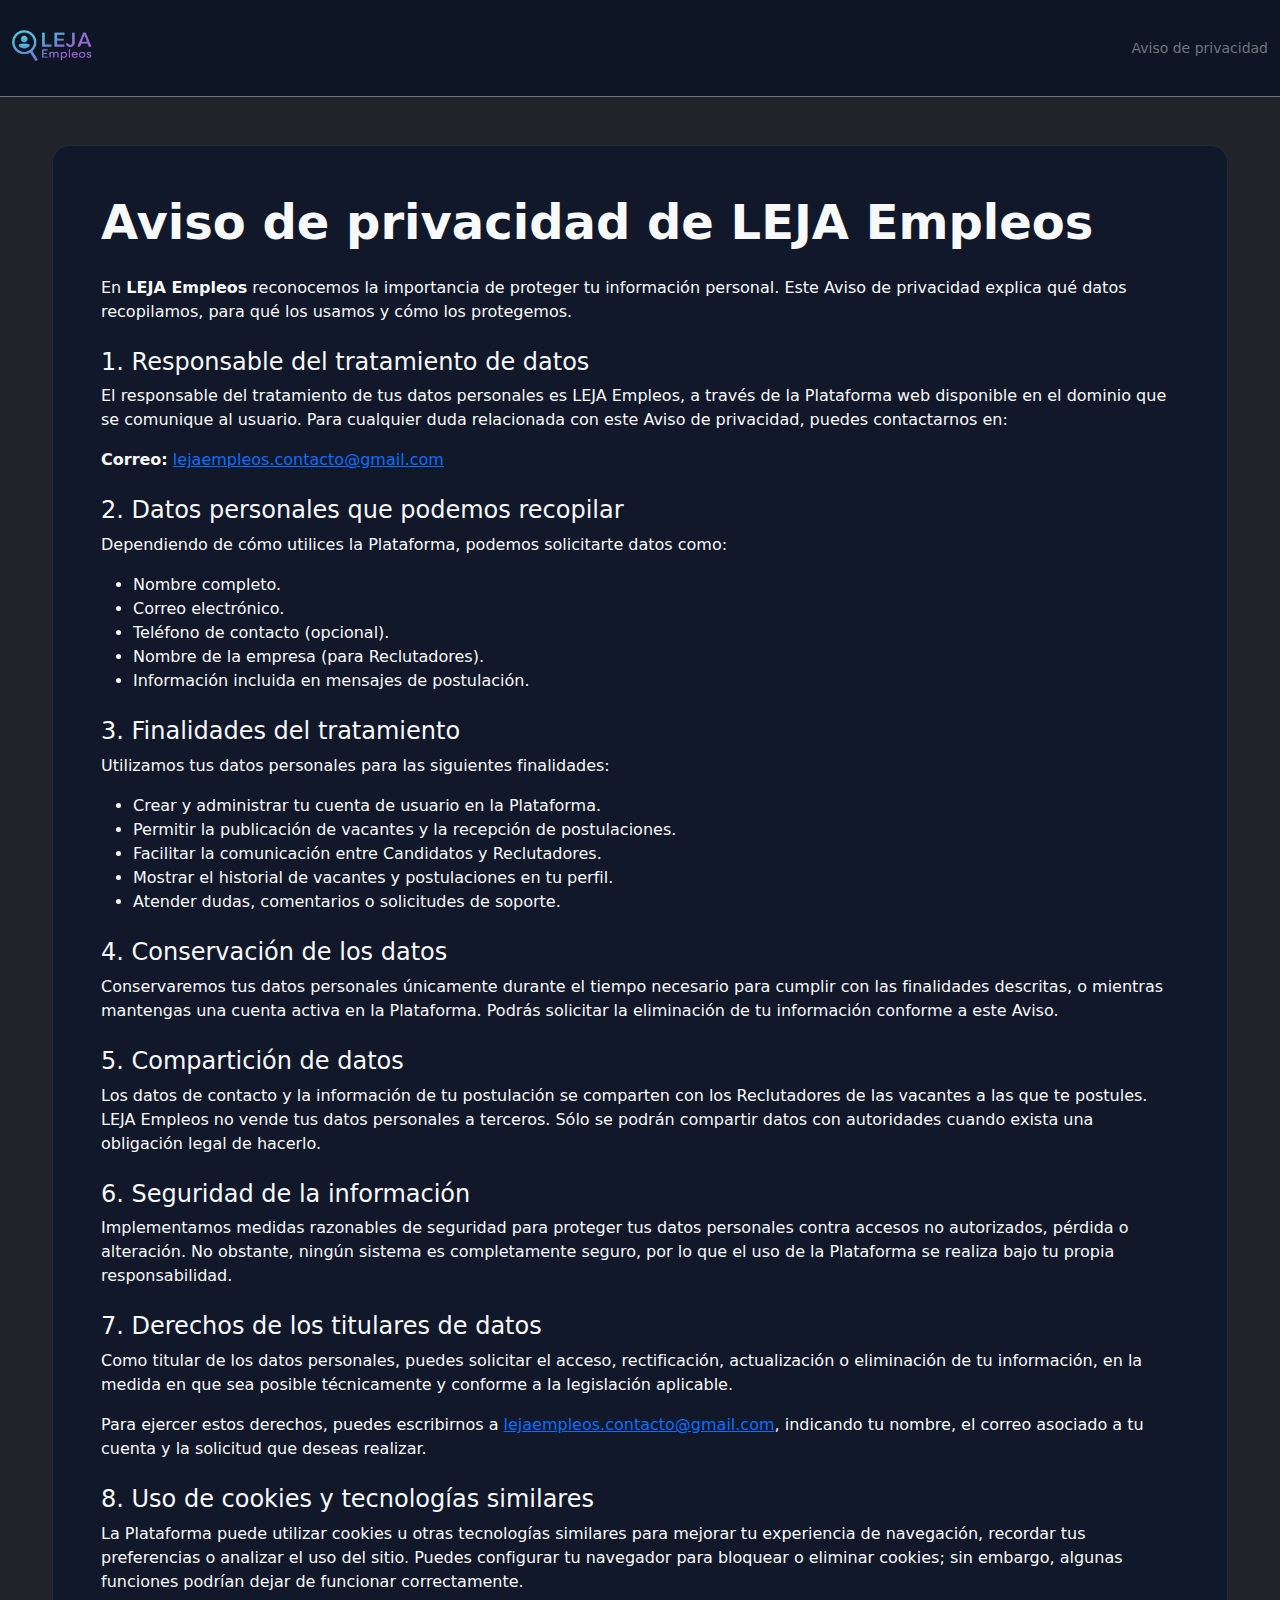
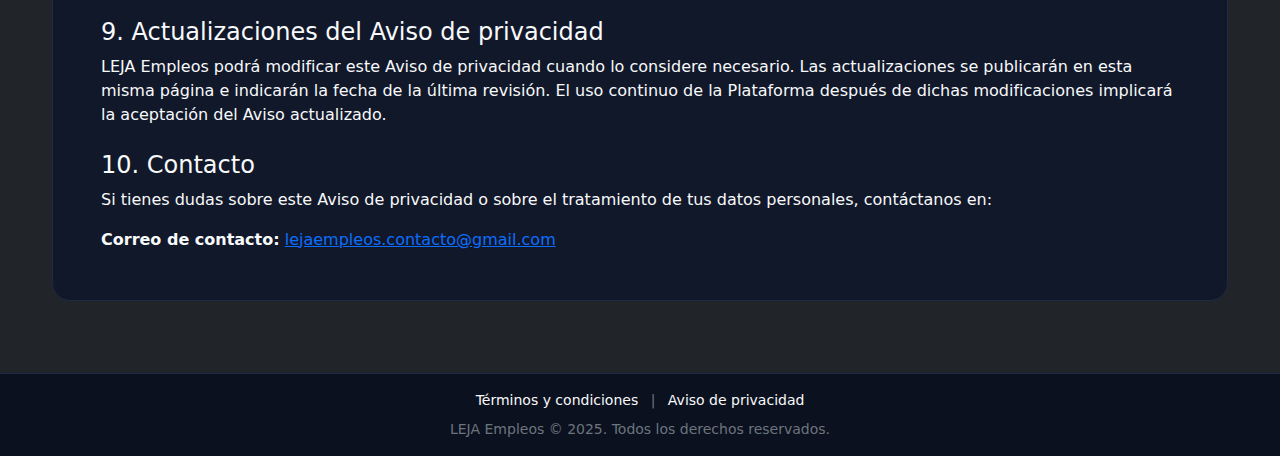
<file: privacidad.html>
﻿<!doctype html>
<html lang="es">
<head>
    <meta charset="utf-8" />
    <meta name="viewport" content="width=device-width,initial-scale=1" />
    <title>Aviso de privacidad de LEJA Empleos</title>
    <link href="https://cdn.jsdelivr.net/npm/bootstrap@5.3.3/dist/css/bootstrap.min.css" rel="stylesheet">
    <link rel="stylesheet" href="./styles.css">
</head>
<body class="bg-dark text-light">
    <!-- NAV SIMPLE -->
    <nav class="navbar navbar-dark border-bottom border-secondary sticky-top">
        <div class="container-fluid">
            <a class="navbar-brand" href="index.html">
                <img src="logo-leja.png" alt="LEJA Empleos" class="logo-nav">
            </a>
            <span class="small text-secondary">Aviso de privacidad</span>
        </div>
    </nav>

    <main class="container py-5" style="max-width:1200px;">
        <section class="box p-4 p-md-5" id="privacidad">
            <h1 class="display-5 fw-bold mb-4">Aviso de privacidad de LEJA Empleos</h1>

            <p class="mb-4">
                En <strong>LEJA Empleos</strong> reconocemos la importancia de proteger tu información
                personal. Este Aviso de privacidad explica qué datos recopilamos, para qué los usamos y
                cómo los protegemos.
            </p>

            <h2 class="h4 mt-4">1. Responsable del tratamiento de datos</h2>
            <p>
                El responsable del tratamiento de tus datos personales es LEJA Empleos, a través de la
                Plataforma web disponible en el dominio que se comunique al usuario. Para cualquier duda
                relacionada con este Aviso de privacidad, puedes contactarnos en:
            </p>
            <p class="mb-0">
                <strong>Correo:</strong>
                <a href="mailto:lejaempleos.contacto@gmail.com">lejaempleos.contacto@gmail.com</a>
            </p>

            <h2 class="h4 mt-4">2. Datos personales que podemos recopilar</h2>
            <p>Dependiendo de cómo utilices la Plataforma, podemos solicitarte datos como:</p>
            <ul>
                <li>Nombre completo.</li>
                <li>Correo electrónico.</li>
                <li>Teléfono de contacto (opcional).</li>
                <li>Nombre de la empresa (para Reclutadores).</li>
                <li>Información incluida en mensajes de postulación.</li>
            </ul>

            <h2 class="h4 mt-4">3. Finalidades del tratamiento</h2>
            <p>Utilizamos tus datos personales para las siguientes finalidades:</p>
            <ul>
                <li>Crear y administrar tu cuenta de usuario en la Plataforma.</li>
                <li>Permitir la publicación de vacantes y la recepción de postulaciones.</li>
                <li>Facilitar la comunicación entre Candidatos y Reclutadores.</li>
                <li>Mostrar el historial de vacantes y postulaciones en tu perfil.</li>
                <li>Atender dudas, comentarios o solicitudes de soporte.</li>
            </ul>

            <h2 class="h4 mt-4">4. Conservación de los datos</h2>
            <p>
                Conservaremos tus datos personales únicamente durante el tiempo necesario para cumplir
                con las finalidades descritas, o mientras mantengas una cuenta activa en la Plataforma.
                Podrás solicitar la eliminación de tu información conforme a este Aviso.
            </p>

            <h2 class="h4 mt-4">5. Compartición de datos</h2>
            <p>
                Los datos de contacto y la información de tu postulación se comparten con los Reclutadores
                de las vacantes a las que te postules. LEJA Empleos no vende tus datos personales a
                terceros. Sólo se podrán compartir datos con autoridades cuando exista una obligación
                legal de hacerlo.
            </p>

            <h2 class="h4 mt-4">6. Seguridad de la información</h2>
            <p>
                Implementamos medidas razonables de seguridad para proteger tus datos personales contra
                accesos no autorizados, pérdida o alteración. No obstante, ningún sistema es completamente
                seguro, por lo que el uso de la Plataforma se realiza bajo tu propia responsabilidad.
            </p>

            <h2 class="h4 mt-4">7. Derechos de los titulares de datos</h2>
            <p>
                Como titular de los datos personales, puedes solicitar el acceso, rectificación,
                actualización o eliminación de tu información, en la medida en que sea posible
                técnicamente y conforme a la legislación aplicable.
            </p>
            <p>
                Para ejercer estos derechos, puedes escribirnos a
                <a href="mailto:lejaempleos.contacto@gmail.com">lejaempleos.contacto@gmail.com</a>,
                indicando tu nombre, el correo asociado a tu cuenta y la solicitud que deseas realizar.
            </p>

            <h2 class="h4 mt-4">8. Uso de cookies y tecnologías similares</h2>
            <p>
                La Plataforma puede utilizar cookies u otras tecnologías similares para mejorar tu
                experiencia de navegación, recordar tus preferencias o analizar el uso del sitio. Puedes
                configurar tu navegador para bloquear o eliminar cookies; sin embargo, algunas funciones
                podrían dejar de funcionar correctamente.
            </p>

            <h2 class="h4 mt-4">9. Actualizaciones del Aviso de privacidad</h2>
            <p>
                LEJA Empleos podrá modificar este Aviso de privacidad cuando lo considere necesario.
                Las actualizaciones se publicarán en esta misma página e indicarán la fecha de la última
                revisión. El uso continuo de la Plataforma después de dichas modificaciones implicará
                la aceptación del Aviso actualizado.
            </p>

            <h2 class="h4 mt-4">10. Contacto</h2>
            <p>
                Si tienes dudas sobre este Aviso de privacidad o sobre el tratamiento de tus datos
                personales, contáctanos en:
            </p>
            <p class="mb-0">
                <strong>Correo de contacto:</strong>
                <a href="mailto:lejaempleos.contacto@gmail.com">lejaempleos.contacto@gmail.com</a>
            </p>
        </section>
    </main>

    <!-- FOOTER -->
    <footer class="footer-main mt-4">
        <div class="container text-center small text-secondary py-3">
            <a href="terminos.html#terminos" class="link-light text-decoration-none">Términos y condiciones</a>
            <span class="mx-2 text-secondary">|</span>
            <a href="privacidad.html#privacidad" class="link-light text-decoration-none">Aviso de privacidad</a>
            <div class="mt-2">
                LEJA Empleos © 2025. Todos los derechos reservados.
            </div>
        </div>
    </footer>

    <script src="https://cdn.jsdelivr.net/npm/bootstrap@5.3.3/dist/js/bootstrap.bundle.min.js"></script>
</body>
</html>
</file>
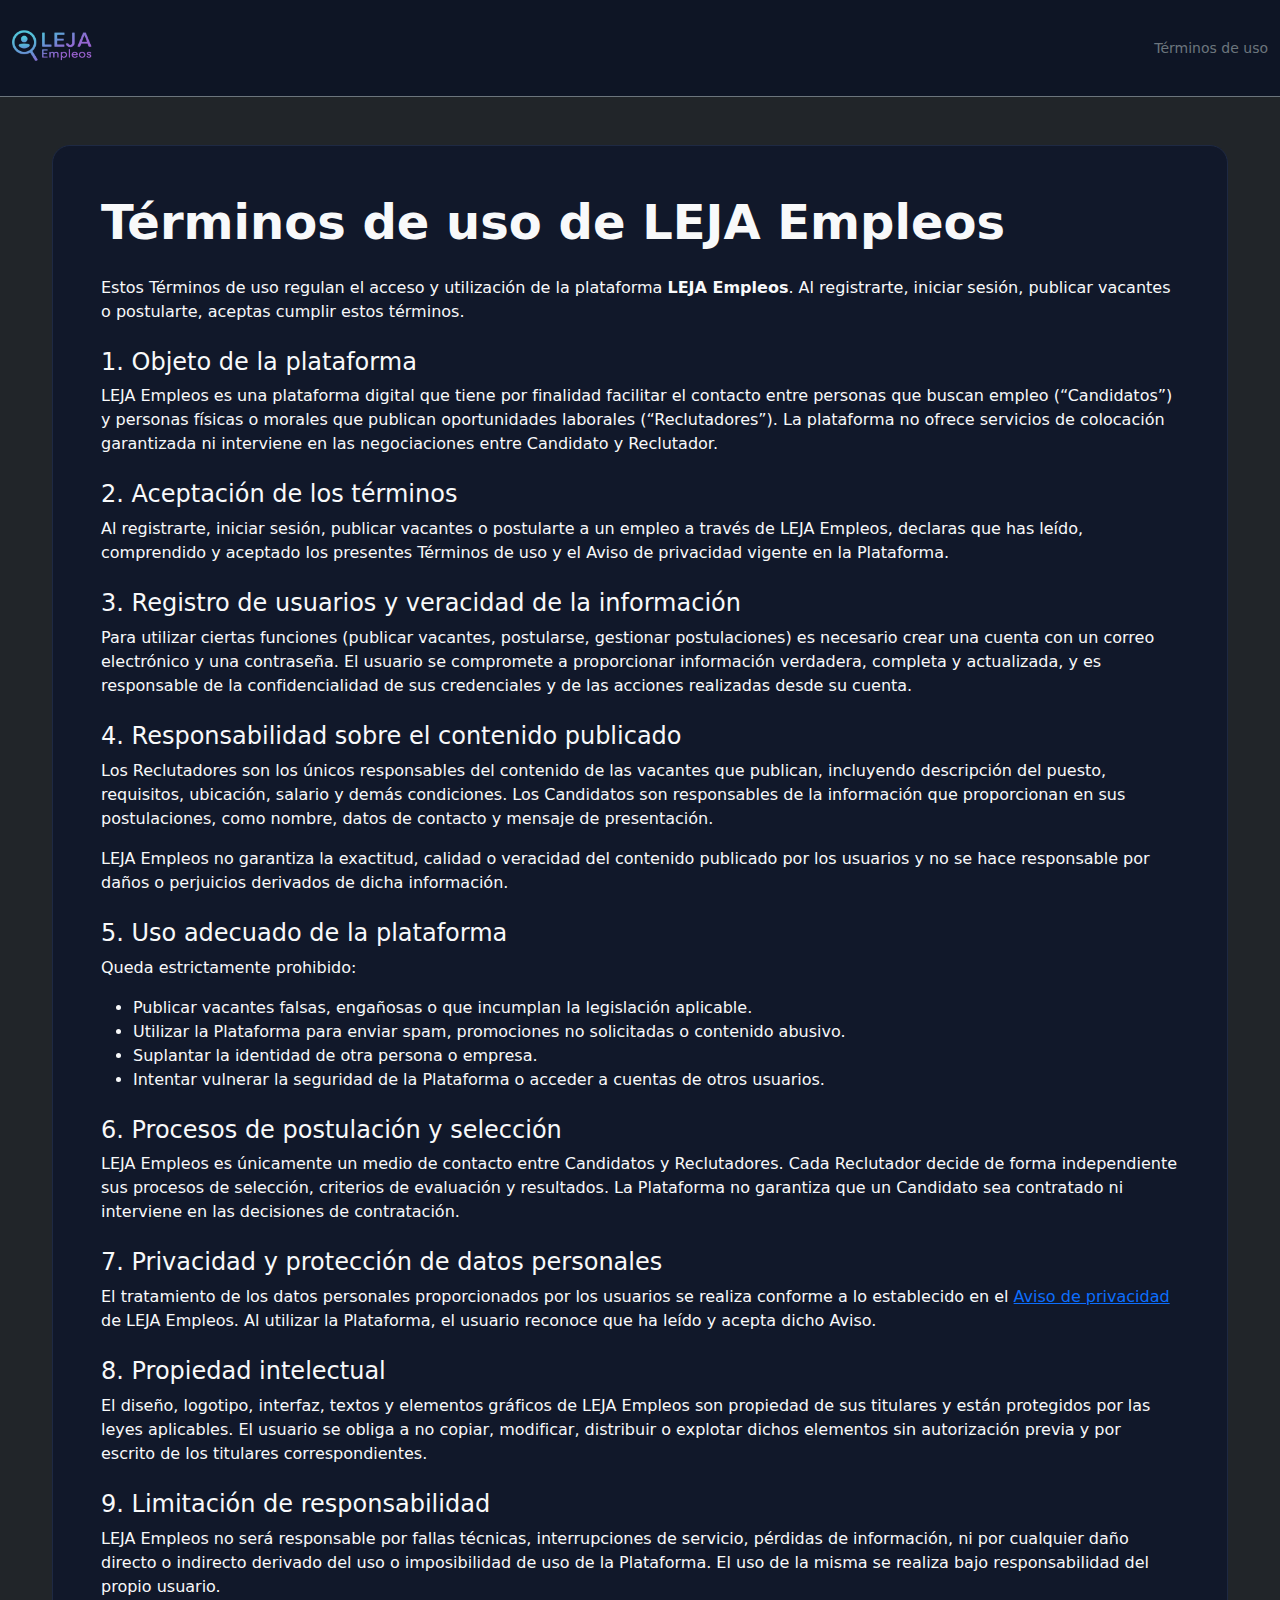
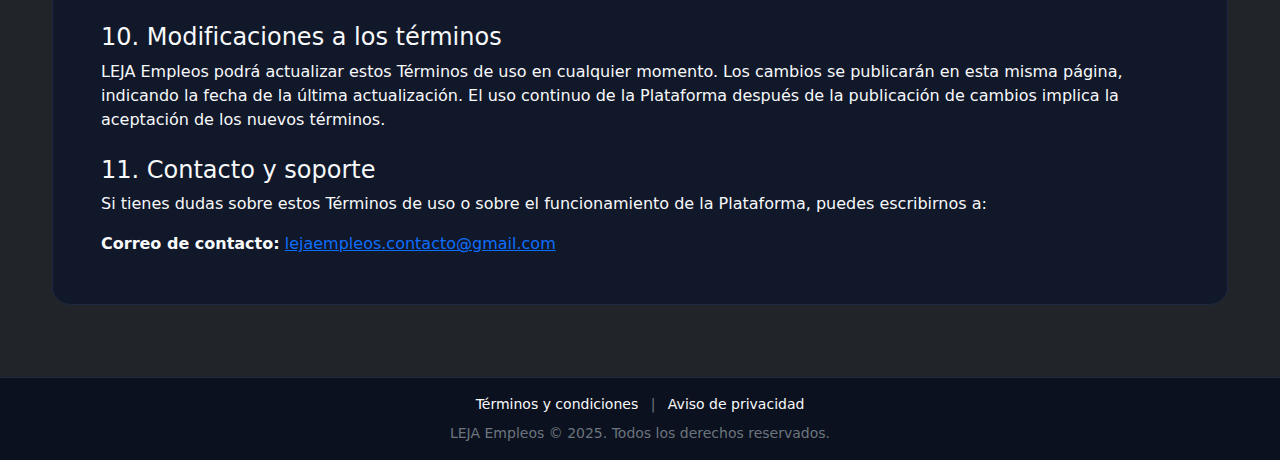
<file: terminos.html>
﻿<!doctype html>
<html lang="es">
<head>
    <meta charset="utf-8" />
    <meta name="viewport" content="width=device-width,initial-scale=1" />
    <title>Términos de uso de LEJA Empleos</title>
    <link href="https://cdn.jsdelivr.net/npm/bootstrap@5.3.3/dist/css/bootstrap.min.css" rel="stylesheet">
    <link rel="stylesheet" href="./styles.css">
</head>
<body class="bg-dark text-light">
    <!-- NAV SIMPLE -->
    <nav class="navbar navbar-dark border-bottom border-secondary sticky-top">
        <div class="container-fluid">
            <a class="navbar-brand" href="index.html">
                <img src="logo-leja.png" alt="LEJA Empleos" class="logo-nav">
            </a>
            <span class="small text-secondary">Términos de uso</span>
        </div>
    </nav>

    <main class="container py-5" style="max-width:1200px;">
        <section class="box p-4 p-md-5" id="terminos">
            <h1 class="display-5 fw-bold mb-4">Términos de uso de LEJA Empleos</h1>

            <p class="mb-4">
                Estos Términos de uso regulan el acceso y utilización de la plataforma
                <strong>LEJA Empleos</strong>. Al registrarte, iniciar sesión,
                publicar vacantes o postularte, aceptas cumplir estos términos.
            </p>

            <h2 class="h4 mt-4">1. Objeto de la plataforma</h2>
            <p>
                LEJA Empleos es una plataforma digital que tiene por finalidad facilitar el contacto entre
                personas que buscan empleo (“Candidatos”) y personas físicas o morales que publican
                oportunidades laborales (“Reclutadores”). La plataforma no ofrece servicios de colocación
                garantizada ni interviene en las negociaciones entre Candidato y Reclutador.
            </p>

            <h2 class="h4 mt-4">2. Aceptación de los términos</h2>
            <p>
                Al registrarte, iniciar sesión, publicar vacantes o postularte a un empleo a través de LEJA
                Empleos, declaras que has leído, comprendido y aceptado los presentes Términos de uso y el
                Aviso de privacidad vigente en la Plataforma.
            </p>

            <h2 class="h4 mt-4">3. Registro de usuarios y veracidad de la información</h2>
            <p>
                Para utilizar ciertas funciones (publicar vacantes, postularse, gestionar postulaciones) es
                necesario crear una cuenta con un correo electrónico y una contraseña. El usuario se
                compromete a proporcionar información verdadera, completa y actualizada, y es responsable
                de la confidencialidad de sus credenciales y de las acciones realizadas desde su cuenta.
            </p>

            <h2 class="h4 mt-4">4. Responsabilidad sobre el contenido publicado</h2>
            <p>
                Los Reclutadores son los únicos responsables del contenido de las vacantes que publican,
                incluyendo descripción del puesto, requisitos, ubicación, salario y demás condiciones.
                Los Candidatos son responsables de la información que proporcionan en sus postulaciones,
                como nombre, datos de contacto y mensaje de presentación.
            </p>
            <p>
                LEJA Empleos no garantiza la exactitud, calidad o veracidad del contenido publicado por los
                usuarios y no se hace responsable por daños o perjuicios derivados de dicha información.
            </p>

            <h2 class="h4 mt-4">5. Uso adecuado de la plataforma</h2>
            <p>Queda estrictamente prohibido:</p>
            <ul>
                <li>Publicar vacantes falsas, engañosas o que incumplan la legislación aplicable.</li>
                <li>Utilizar la Plataforma para enviar spam, promociones no solicitadas o contenido abusivo.</li>
                <li>Suplantar la identidad de otra persona o empresa.</li>
                <li>Intentar vulnerar la seguridad de la Plataforma o acceder a cuentas de otros usuarios.</li>
            </ul>

            <h2 class="h4 mt-4">6. Procesos de postulación y selección</h2>
            <p>
                LEJA Empleos es únicamente un medio de contacto entre Candidatos y Reclutadores. Cada
                Reclutador decide de forma independiente sus procesos de selección, criterios de evaluación
                y resultados. La Plataforma no garantiza que un Candidato sea contratado ni interviene en
                las decisiones de contratación.
            </p>

            <h2 class="h4 mt-4">7. Privacidad y protección de datos personales</h2>
            <p>
                El tratamiento de los datos personales proporcionados por los usuarios se realiza conforme
                a lo establecido en el <a href="privacidad.html#privacidad">Aviso de privacidad</a> de LEJA
                Empleos. Al utilizar la Plataforma, el usuario reconoce que ha leído y acepta dicho Aviso.
            </p>

            <h2 class="h4 mt-4">8. Propiedad intelectual</h2>
            <p>
                El diseño, logotipo, interfaz, textos y elementos gráficos de LEJA Empleos son propiedad
                de sus titulares y están protegidos por las leyes aplicables. El usuario se obliga a no
                copiar, modificar, distribuir o explotar dichos elementos sin autorización previa y por
                escrito de los titulares correspondientes.
            </p>

            <h2 class="h4 mt-4">9. Limitación de responsabilidad</h2>
            <p>
                LEJA Empleos no será responsable por fallas técnicas, interrupciones de servicio, pérdidas
                de información, ni por cualquier daño directo o indirecto derivado del uso o imposibilidad
                de uso de la Plataforma. El uso de la misma se realiza bajo responsabilidad del propio
                usuario.
            </p>

            <h2 class="h4 mt-4">10. Modificaciones a los términos</h2>
            <p>
                LEJA Empleos podrá actualizar estos Términos de uso en cualquier momento. Los cambios se
                publicarán en esta misma página, indicando la fecha de la última actualización. El uso
                continuo de la Plataforma después de la publicación de cambios implica la aceptación de los
                nuevos términos.
            </p>

            <h2 class="h4 mt-4">11. Contacto y soporte</h2>
            <p>
                Si tienes dudas sobre estos Términos de uso o sobre el funcionamiento de la Plataforma,
                puedes escribirnos a:
            </p>
            <p class="mb-0">
                <strong>Correo de contacto:</strong>
                <a href="mailto:lejaempleos.contacto@gmail.com">lejaempleos.contacto@gmail.com</a>
            </p>
        </section>
    </main>

    <!-- FOOTER -->
    <footer class="footer-main mt-4">
        <div class="container text-center small text-secondary py-3">
            <a href="terminos.html#terminos" class="link-light text-decoration-none">Términos y condiciones</a>
            <span class="mx-2 text-secondary">|</span>
            <a href="privacidad.html#privacidad" class="link-light text-decoration-none">Aviso de privacidad</a>
            <div class="mt-2">
                LEJA Empleos © 2025. Todos los derechos reservados.
            </div>
        </div>
    </footer>

    <script src="https://cdn.jsdelivr.net/npm/bootstrap@5.3.3/dist/js/bootstrap.bundle.min.js"></script>
</body>
</html>
</file>
<file: styles.css>
/* ================== TEMA OSCURO LEJA EMPLEOS ================== */
:root {
    --bg: #0e1525; /* fondo general */
    --panel: #11182a; /* tarjetas / boxes */
    --border: #1e2943;
    --text: #e9f0ff;
    --muted: #a8b3c9;
}

html,
body {
    background: var(--bg);
    color: var(--text);
    min-height: 100%;
}

/* ================== NAVBAR & LOGO ================== */

.navbar {
    background-color: #0e1525 !important;
}

/* El brand se alinea al centro para que la imagen no se baje */
.navbar-brand {
    display: flex;
    align-items: center;
    padding-top: 0;
    padding-bottom: 0;
}

/* LOGO de la web */
.logo-nav {
    height: 44px; /* tama�o en m�vil y general */
    width: auto;
    display: block;
}

/* En pantallas grandes (PC) el logo se ve m�s grande */
@media (min-width: 992px) {
    .logo-nav {
        height: 80px; /* s�belo o b�jalo si lo quieres a�n m�s grande */
    }
}

/* Link activo en el men� */
.navbar .nav-link.active {
    color: #8da2ff !important;
}

/* ================== CONTENEDORES GENERALES ================== */

.box {
    background: var(--panel);
    border: 1px solid var(--border);
    border-radius: 18px;
    padding: 20px;
}

/* Hero de la p�gina de inicio */
.hero2 {
    background: linear-gradient(180deg, #0f1628, #0d1220);
    border: 1px solid var(--border);
    border-radius: 18px;
}

/* Inputs del buscador */
.searchbar .form-control {
    background: #0b1221;
    border: 1px solid #1f2a45;
    color: var(--text);
}

    .searchbar .form-control::placeholder {
        color: var(--muted);
    }

/* ================== BOTONES CON DEGRADADO LEJA ================== */

.gradient-btn,
.btn-primary.gradient-btn,
.btn-success.gradient-btn {
    background-image: linear-gradient(135deg, #19c6e9, #8a3cff); /* azul -> morado */
    border: none;
    color: #ffffff;
}

    .gradient-btn:hover,
    .btn-primary.gradient-btn:hover,
    .btn-success.gradient-btn:hover {
        filter: brightness(1.1);
        transform: translateY(-1px);
    }

    .gradient-btn:focus,
    .btn-primary.gradient-btn:focus,
    .btn-success.gradient-btn:focus {
        box-shadow: 0 0 0 0.18rem rgba(137, 60, 255, 0.45);
        outline: none;
    }

/* ================== VISTAS SPA ================== */

.view {
    display: none;
}

    .view.active {
        display: block;
    }

/* ================== TARJETAS DE VACANTES ================== */

.card-job {
    background: #0f1628;
    border: 1px solid var(--border);
    border-radius: 16px;
    padding: 16px;
}

    .card-job .badge {
        background: #1b2542;
        border: 1px solid #2a365a;
    }

    .card-job .text-secondary.small {
        opacity: 0.9;
    }

/* Badges outline */
.badge-outline {
    border: 1px solid var(--border);
    background: transparent;
    color: var(--text);
}

/* ================== FOOTER ================== */

.footer-main {
    border-top: 1px solid var(--border);
    background: #0b111f;
}

    /* Enlaces del footer */
    .footer-main a {
        color: var(--muted);
    }

        .footer-main a:hover {
            color: #ffffff;
        }

/* Links subrayados en textos (si los usas) */
a.link-light.text-decoration-underline {
    text-underline-offset: 2px;
}
</file>
